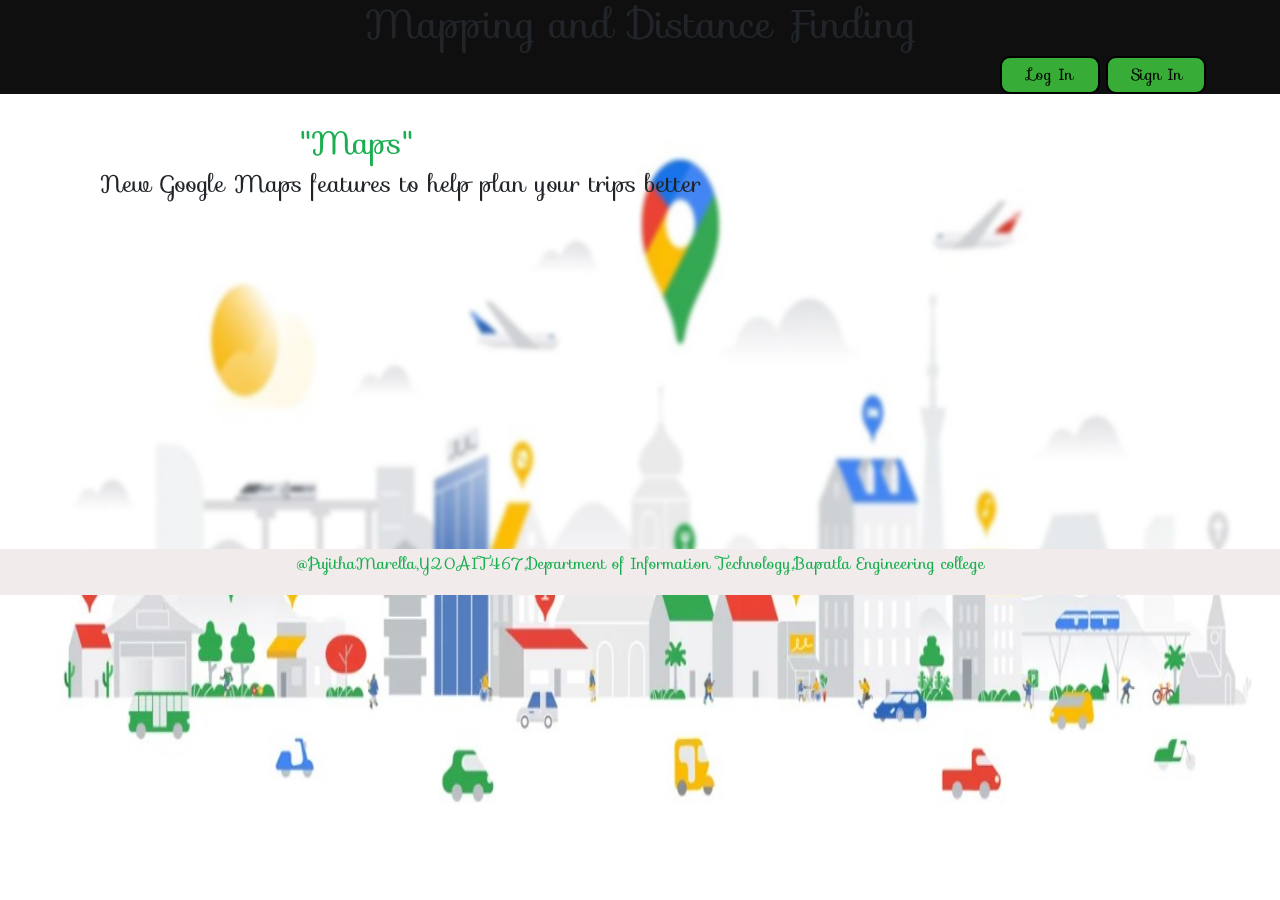
<file: home.html>
<!DOCTYPE html>
<html>
<head>
  <title>Login Form</title>
  <link rel="stylesheet" href="https://fonts.googleapis.com/css?family=Sofia&effect=fire">
  <link rel="stylesheet" href="https://stackpath.bootstrapcdn.com/bootstrap/4.5.2/css/bootstrap.min.css">
  <style>
    
    .b1{
        
        padding:5px;
        background-color:rgb(55, 173, 55);
        border: 2px solid black;
        border-radius: 10px;
        color: black;
        width: 100px;
        margin-left: 1000px;
    }
    .b2{
       
        padding:5px;
        background-color:rgb(55, 173, 55);
        border: 2px solid black;
        border-radius: 10px;
        color: black;
        width: 100px;
    }
    body{background-image: url("d2.jpg");
  background-repeat: no-repeat;
  background-attachment: fixed;
  background-size: cover;
  background-size:100% 100%;
  font-family: "Sofia", sans-serif;
  backdrop-filter: blur(2px);
  
}
.card{
  width:200px;
  height: 200px;
 margin-top: 200px;
}
.w3-container{
  background-color: rgb(15, 15, 15);
  
}
footer {
  text-align: center;
  padding: 3px;
  background-color: rgb(241, 236, 235);
  color: rgb(25, 175, 80);
  margin-top: 350px;
}
h2{
 margin-left: 300px;
  margin-top: 30px;
  color: rgb(25, 175, 80);
}
h4{
  margin-left: 100px;
}

  </style>
  <!-- Hotjar Tracking Code for https://pujitha.co/ -->
<script>
  (function(h,o,t,j,a,r){
      h.hj=h.hj||function(){(h.hj.q=h.hj.q||[]).push(arguments)};
      h._hjSettings={hjid:3574004,hjsv:6};
      a=o.getElementsByTagName('head')[0];
      r=o.createElement('script');r.async=1;
      r.src=t+h._hjSettings.hjid+j+h._hjSettings.hjsv;
      a.appendChild(r);
  })(window,document,'https://static.hotjar.com/c/hotjar-','.js?sv=');
</script>
<!-- Google tag (gtag.js) -->
<script async src="https://www.googletagmanager.com/gtag/js?id=G-T4C9YHZYLJ"></script>
<script>
  window.dataLayer = window.dataLayer || [];
  function gtag(){dataLayer.push(arguments);}
  gtag('js', new Date());

  gtag('config', 'G-T4C9YHZYLJ');
</script>
</head>
<body>
  <header class="w3-container w3-teal">
    <center><h1 class="font-effect-fire">Mapping and Distance Finding</h1></center>
    <a href="login.html"><button class="b1" id="login">Log In</button></a>
  <a href="login.html"><button class="b2">Sign In</button></a>
  </header>
  <h2>"Maps"</h2>
  <h4>New Google Maps features to help plan your trips better</h4>
</div>

</body>
<footer>
 <p> @PujithaMarella,Y20AIT467,Department of Information Technology,Bapatla Engineering college</p>
</footer>
</html>
</file>
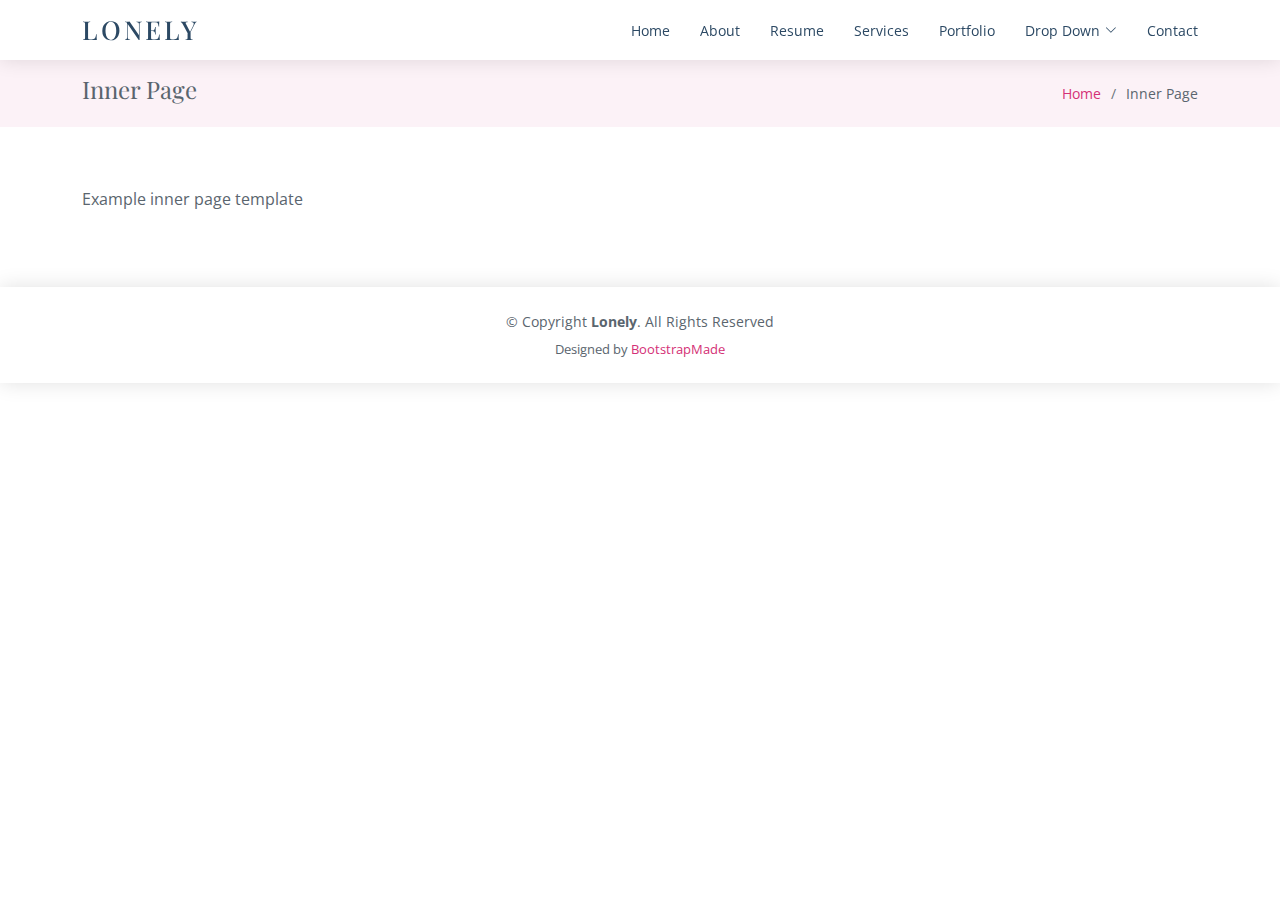
<file: inner-page.html>
<!DOCTYPE html>
<html lang="en">

<head>
  <meta charset="utf-8">
  <meta content="width=device-width, initial-scale=1.0" name="viewport">

  <title>Inner Page - Lonely Bootstrap Template</title>
  <meta content="" name="description">
  <meta content="" name="keywords">

  <!-- Favicons -->
  <link href="assets/img/favicon.png" rel="icon">
  <link href="assets/img/apple-touch-icon.png" rel="apple-touch-icon">

  <!-- Google Fonts -->
  <link href="https://fonts.googleapis.com/css?family=Open+Sans:300,300i,400,400i,600,600i,700,700i|Poppins:300,300i,400,400i,500,500i,600,600i,700,700i|Playfair+Display:400,400i,500,500i,600,600i,700,700i&subset=cyrillic" rel="stylesheet">

  <!-- Vendor CSS Files -->
  <link href="assets/vendor/bootstrap/css/bootstrap.min.css" rel="stylesheet">
  <link href="assets/vendor/bootstrap-icons/bootstrap-icons.css" rel="stylesheet">
  <link href="assets/vendor/boxicons/css/boxicons.min.css" rel="stylesheet">
  <link href="assets/vendor/glightbox/css/glightbox.min.css" rel="stylesheet">
  <link href="assets/vendor/swiper/swiper-bundle.min.css" rel="stylesheet">

  <!-- Template Main CSS File -->
  <link href="assets/css/style.css" rel="stylesheet">

  <!-- =======================================================
  * Template Name: Lonely
  * Updated: May 30 2023 with Bootstrap v5.3.0
  * Template URL: https://bootstrapmade.com/free-html-bootstrap-template-lonely/
  * Author: BootstrapMade.com
  * License: https://bootstrapmade.com/license/
  ======================================================== -->
  <!-- Hotjar Tracking Code for https://pujitha.co/ -->
<script>
  (function(h,o,t,j,a,r){
      h.hj=h.hj||function(){(h.hj.q=h.hj.q||[]).push(arguments)};
      h._hjSettings={hjid:3574004,hjsv:6};
      a=o.getElementsByTagName('head')[0];
      r=o.createElement('script');r.async=1;
      r.src=t+h._hjSettings.hjid+j+h._hjSettings.hjsv;
      a.appendChild(r);
  })(window,document,'https://static.hotjar.com/c/hotjar-','.js?sv=');
</script>
<!-- Google tag (gtag.js) -->
<script async src="https://www.googletagmanager.com/gtag/js?id=G-T4C9YHZYLJ"></script>
<script>
  window.dataLayer = window.dataLayer || [];
  function gtag(){dataLayer.push(arguments);}
  gtag('js', new Date());

  gtag('config', 'G-T4C9YHZYLJ');
</script>
</head>

<body>

  <!-- ======= Header ======= -->
  <header id="header" class="d-flex align-items-center">
    <div class="container d-flex align-items-center justify-content-between">

      <div class="logo">
        <h1><a href="index.html">Lonely</a></h1>
        <!-- Uncomment below if you prefer to use an image logo -->
        <!-- <a href="index.html"><img src="assets/img/logo.png" alt="" class="img-fluid"></a>-->
      </div>

      <nav id="navbar" class="navbar">
        <ul>
          <li><a class="nav-link scrollto " href="#hero">Home</a></li>
          <li><a class="nav-link scrollto" href="#about">About</a></li>
          <li><a class="nav-link scrollto" href="#resume">Resume</a></li>
          <li><a class="nav-link scrollto" href="#services">Services</a></li>
          <li><a class="nav-link scrollto" href="#portfolio">Portfolio</a></li>
          <li class="dropdown"><a href="#"><span>Drop Down</span> <i class="bi bi-chevron-down"></i></a>
            <ul>
              <li><a href="#">Drop Down 1</a></li>
              <li class="dropdown"><a href="#"><span>Deep Drop Down</span> <i class="bi bi-chevron-right"></i></a>
                <ul>
                  <li><a href="#">Deep Drop Down 1</a></li>
                  <li><a href="#">Deep Drop Down 2</a></li>
                  <li><a href="#">Deep Drop Down 3</a></li>
                  <li><a href="#">Deep Drop Down 4</a></li>
                  <li><a href="#">Deep Drop Down 5</a></li>
                </ul>
              </li>
              <li><a href="#">Drop Down 2</a></li>
              <li><a href="#">Drop Down 3</a></li>
              <li><a href="#">Drop Down 4</a></li>
            </ul>
          </li>
          <li><a class="nav-link scrollto" href="#contact">Contact</a></li>
        </ul>
        <i class="bi bi-list mobile-nav-toggle"></i>
      </nav><!-- .navbar -->

    </div>
  </header><!-- End Header -->

  <main id="main">

    <!-- ======= Breadcrumbs Section ======= -->
    <section class="breadcrumbs">
      <div class="container">

        <div class="d-flex justify-content-between align-items-center">
          <h2>Inner Page</h2>
          <ol>
            <li><a href="index.html">Home</a></li>
            <li>Inner Page</li>
          </ol>
        </div>

      </div>
    </section><!-- End Breadcrumbs Section -->

    <section class="inner-page">
      <div class="container">
        <p>
          Example inner page template
        </p>
      </div>
    </section>

  </main><!-- End #main -->

  <!-- ======= Footer ======= -->
  <footer id="footer">
    <div class="container">
      <div class="copyright">
        &copy; Copyright <strong><span>Lonely</span></strong>. All Rights Reserved
      </div>
      <div class="credits">
        <!-- All the links in the footer should remain intact. -->
        <!-- You can delete the links only if you purchased the pro version. -->
        <!-- Licensing information: https://bootstrapmade.com/license/ -->
        <!-- Purchase the pro version with working PHP/AJAX contact form: https://bootstrapmade.com/free-html-bootstrap-template-lonely/ -->
        Designed by <a href="https://bootstrapmade.com/">BootstrapMade</a>
      </div>
    </div>
  </footer><!-- End  Footer -->

  <a href="#" class="back-to-top d-flex align-items-center justify-content-center"><i class="bi bi-arrow-up-short"></i></a>

  <!-- Vendor JS Files -->
  <script src="assets/vendor/purecounter/purecounter_vanilla.js"></script>
  <script src="assets/vendor/bootstrap/js/bootstrap.bundle.min.js"></script>
  <script src="assets/vendor/glightbox/js/glightbox.min.js"></script>
  <script src="assets/vendor/isotope-layout/isotope.pkgd.min.js"></script>
  <script src="assets/vendor/swiper/swiper-bundle.min.js"></script>
  <script src="assets/vendor/waypoints/noframework.waypoints.js"></script>
  <script src="assets/vendor/php-email-form/validate.js"></script>

  <!-- Template Main JS File -->
  <script src="assets/js/main.js"></script>

</body>

</html>
</file>
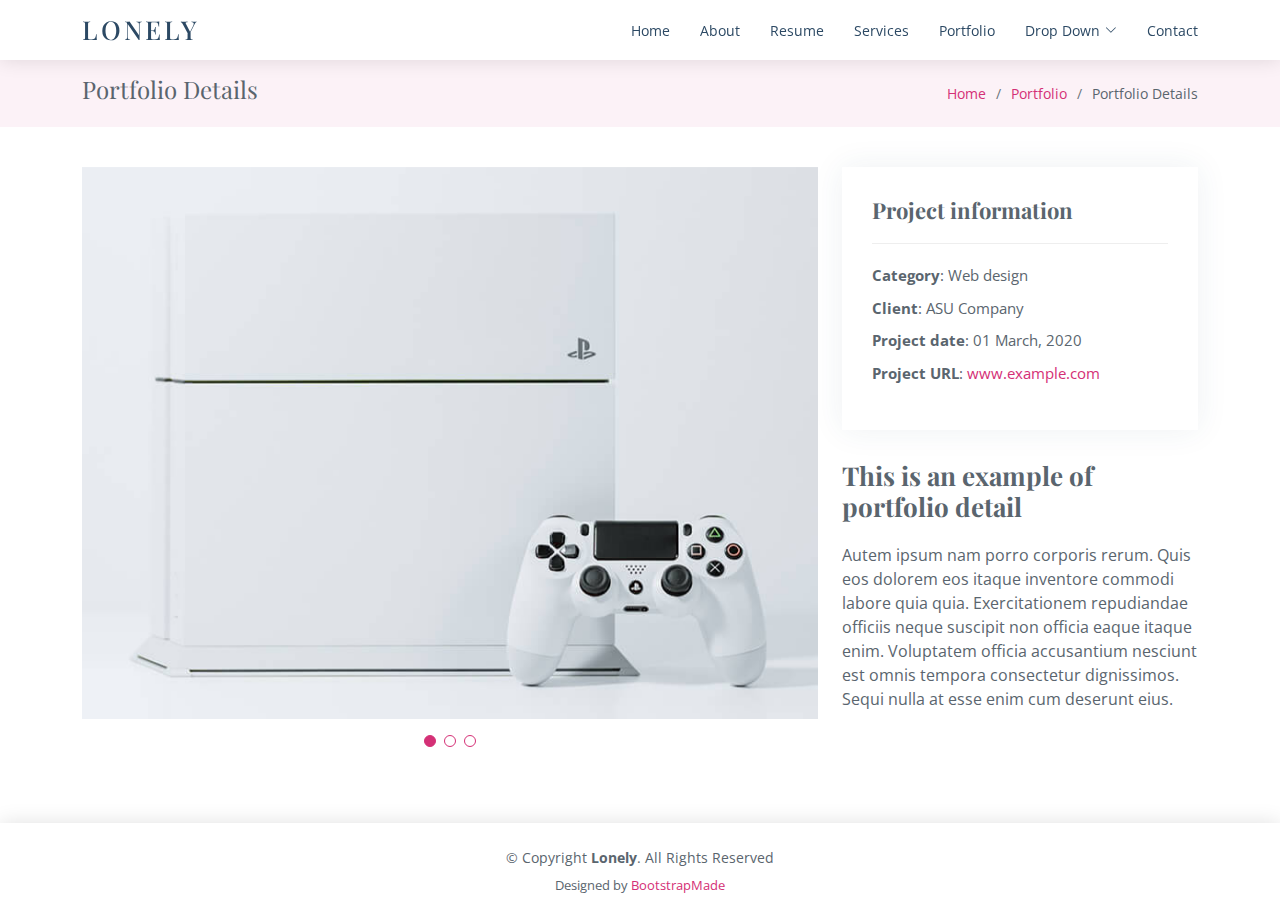
<file: portfolio-details.html>
<!DOCTYPE html>
<html lang="en">

<head>
  <meta charset="utf-8">
  <meta content="width=device-width, initial-scale=1.0" name="viewport">

  <title>Portfolio Details - Lonely Bootstrap Template</title>
  <meta content="" name="description">
  <meta content="" name="keywords">

  <!-- Favicons -->
  <link href="assets/img/favicon.png" rel="icon">
  <link href="assets/img/apple-touch-icon.png" rel="apple-touch-icon">

  <!-- Google Fonts -->
  <link href="https://fonts.googleapis.com/css?family=Open+Sans:300,300i,400,400i,600,600i,700,700i|Poppins:300,300i,400,400i,500,500i,600,600i,700,700i|Playfair+Display:400,400i,500,500i,600,600i,700,700i&subset=cyrillic" rel="stylesheet">

  <!-- Vendor CSS Files -->
  <link href="assets/vendor/bootstrap/css/bootstrap.min.css" rel="stylesheet">
  <link href="assets/vendor/bootstrap-icons/bootstrap-icons.css" rel="stylesheet">
  <link href="assets/vendor/boxicons/css/boxicons.min.css" rel="stylesheet">
  <link href="assets/vendor/glightbox/css/glightbox.min.css" rel="stylesheet">
  <link href="assets/vendor/swiper/swiper-bundle.min.css" rel="stylesheet">

  <!-- Template Main CSS File -->
  <link href="assets/css/style.css" rel="stylesheet">

  <!-- =======================================================
  * Template Name: Lonely
  * Updated: May 30 2023 with Bootstrap v5.3.0
  * Template URL: https://bootstrapmade.com/free-html-bootstrap-template-lonely/
  * Author: BootstrapMade.com
  * License: https://bootstrapmade.com/license/
  ======================================================== -->
  <!-- Hotjar Tracking Code for https://pujitha.co/ -->
<script>
  (function(h,o,t,j,a,r){
      h.hj=h.hj||function(){(h.hj.q=h.hj.q||[]).push(arguments)};
      h._hjSettings={hjid:3574004,hjsv:6};
      a=o.getElementsByTagName('head')[0];
      r=o.createElement('script');r.async=1;
      r.src=t+h._hjSettings.hjid+j+h._hjSettings.hjsv;
      a.appendChild(r);
  })(window,document,'https://static.hotjar.com/c/hotjar-','.js?sv=');

</script>
<!-- Google tag (gtag.js) -->
<script async src="https://www.googletagmanager.com/gtag/js?id=G-T4C9YHZYLJ"></script>
<script>
  window.dataLayer = window.dataLayer || [];
  function gtag(){dataLayer.push(arguments);}
  gtag('js', new Date());

  gtag('config', 'G-T4C9YHZYLJ');
</script>
<!-- Google tag (gtag.js) -->
<script async src="https://www.googletagmanager.com/gtag/js?id=G-T4C9YHZYLJ"></script>
<script>
  window.dataLayer = window.dataLayer || [];
  function gtag(){dataLayer.push(arguments);}
  gtag('js', new Date());

  gtag('config', 'G-T4C9YHZYLJ');
</script>
</head>

<body>

  <!-- ======= Header ======= -->
  <header id="header" class="d-flex align-items-center">
    <div class="container d-flex align-items-center justify-content-between">

      <div class="logo">
        <h1><a href="index.html">Lonely</a></h1>
        <!-- Uncomment below if you prefer to use an image logo -->
        <!-- <a href="index.html"><img src="assets/img/logo.png" alt="" class="img-fluid"></a>-->
      </div>

      <nav id="navbar" class="navbar">
        <ul>
          <li><a class="nav-link scrollto " href="#hero">Home</a></li>
          <li><a class="nav-link scrollto" href="#about">About</a></li>
          <li><a class="nav-link scrollto" href="#resume">Resume</a></li>
          <li><a class="nav-link scrollto" href="#services">Services</a></li>
          <li><a class="nav-link scrollto" href="#portfolio">Portfolio</a></li>
          <li class="dropdown"><a href="#"><span>Drop Down</span> <i class="bi bi-chevron-down"></i></a>
            <ul>
              <li><a href="#">Drop Down 1</a></li>
              <li class="dropdown"><a href="#"><span>Deep Drop Down</span> <i class="bi bi-chevron-right"></i></a>
                <ul>
                  <li><a href="#">Deep Drop Down 1</a></li>
                  <li><a href="#">Deep Drop Down 2</a></li>
                  <li><a href="#">Deep Drop Down 3</a></li>
                  <li><a href="#">Deep Drop Down 4</a></li>
                  <li><a href="#">Deep Drop Down 5</a></li>
                </ul>
              </li>
              <li><a href="#">Drop Down 2</a></li>
              <li><a href="#">Drop Down 3</a></li>
              <li><a href="#">Drop Down 4</a></li>
            </ul>
          </li>
          <li><a class="nav-link scrollto" href="#contact">Contact</a></li>
        </ul>
        <i class="bi bi-list mobile-nav-toggle"></i>
      </nav><!-- .navbar -->

    </div>
  </header><!-- End Header -->

  <main id="main">

    <!-- ======= Breadcrumbs Section ======= -->
    <section class="breadcrumbs">
      <div class="container">

        <div class="d-flex justify-content-between align-items-center">
          <h2>Portfolio Details</h2>
          <ol>
            <li><a href="index.html">Home</a></li>
            <li><a href="portfolio.html">Portfolio</a></li>
            <li>Portfolio Details</li>
          </ol>
        </div>

      </div>
    </section><!-- Breadcrumbs Section -->

    <!-- ======= Portfolio Details Section ======= -->
    <section id="portfolio-details" class="portfolio-details">
      <div class="container">

        <div class="row gy-4">

          <div class="col-lg-8">
            <div class="portfolio-details-slider swiper">
              <div class="swiper-wrapper align-items-center">

                <div class="swiper-slide">
                  <img src="assets/img/portfolio/portfolio-1.jpg" alt="">
                </div>

                <div class="swiper-slide">
                  <img src="assets/img/portfolio/portfolio-2.jpg" alt="">
                </div>

                <div class="swiper-slide">
                  <img src="assets/img/portfolio/portfolio-3.jpg" alt="">
                </div>

              </div>
              <div class="swiper-pagination"></div>
            </div>
          </div>

          <div class="col-lg-4">
            <div class="portfolio-info">
              <h3>Project information</h3>
              <ul>
                <li><strong>Category</strong>: Web design</li>
                <li><strong>Client</strong>: ASU Company</li>
                <li><strong>Project date</strong>: 01 March, 2020</li>
                <li><strong>Project URL</strong>: <a href="#">www.example.com</a></li>
              </ul>
            </div>
            <div class="portfolio-description">
              <h2>This is an example of portfolio detail</h2>
              <p>
                Autem ipsum nam porro corporis rerum. Quis eos dolorem eos itaque inventore commodi labore quia quia. Exercitationem repudiandae officiis neque suscipit non officia eaque itaque enim. Voluptatem officia accusantium nesciunt est omnis tempora consectetur dignissimos. Sequi nulla at esse enim cum deserunt eius.
              </p>
            </div>
          </div>

        </div>

      </div>
    </section><!-- End Portfolio Details Section -->

  </main><!-- End #main -->

  <!-- ======= Footer ======= -->
  <footer id="footer">
    <div class="container">
      <div class="copyright">
        &copy; Copyright <strong><span>Lonely</span></strong>. All Rights Reserved
      </div>
      <div class="credits">
        <!-- All the links in the footer should remain intact. -->
        <!-- You can delete the links only if you purchased the pro version. -->
        <!-- Licensing information: https://bootstrapmade.com/license/ -->
        <!-- Purchase the pro version with working PHP/AJAX contact form: https://bootstrapmade.com/free-html-bootstrap-template-lonely/ -->
        Designed by <a href="https://bootstrapmade.com/">BootstrapMade</a>
      </div>
    </div>
  </footer><!-- End  Footer -->

  <a href="#" class="back-to-top d-flex align-items-center justify-content-center"><i class="bi bi-arrow-up-short"></i></a>

  <!-- Vendor JS Files -->
  <script src="assets/vendor/purecounter/purecounter_vanilla.js"></script>
  <script src="assets/vendor/bootstrap/js/bootstrap.bundle.min.js"></script>
  <script src="assets/vendor/glightbox/js/glightbox.min.js"></script>
  <script src="assets/vendor/isotope-layout/isotope.pkgd.min.js"></script>
  <script src="assets/vendor/swiper/swiper-bundle.min.js"></script>
  <script src="assets/vendor/waypoints/noframework.waypoints.js"></script>
  <script src="assets/vendor/php-email-form/validate.js"></script>

  <!-- Template Main JS File -->
  <script src="assets/js/main.js"></script>

</body>

</html>
</file>
<file: assets/css/style.css>
/**
* Template Name: Lonely
* Updated: May 30 2023 with Bootstrap v5.3.0
* Template URL: https://bootstrapmade.com/free-html-bootstrap-template-lonely/
* Author: BootstrapMade.com
* License: https://bootstrapmade.com/license/
*/

/*--------------------------------------------------------------
# General
--------------------------------------------------------------*/
body {
  font-family: "Open Sans", sans-serif;
  color: #5a656e;
}

a {
  color: #d43076;
  text-decoration: none;
}

a:hover {
  color: #dd5a92;
  text-decoration: none;
}

h1,
h2,
h3,
h4,
h5,
h6 {
  font-family: "Playfair Display", serif;
}

/*--------------------------------------------------------------
# Back to top button
--------------------------------------------------------------*/
.back-to-top {
  position: fixed;
  visibility: hidden;
  opacity: 0;
  right: 15px;
  bottom: 15px;
  z-index: 9999;
  background: #d43076;
  width: 40px;
  height: 40px;
  border-radius: 50px;
  transition: all 0.4s;
}

.back-to-top i {
  font-size: 24px;
  color: #fff;
  line-height: 0;
}

.back-to-top:hover {
  background: #db528c;
  color: #fff;
}

.back-to-top.active {
  visibility: visible;
  opacity: 1;
}

/*--------------------------------------------------------------
# Header
--------------------------------------------------------------*/
#header {
  transition: all 0.5s;
  z-index: 997;
  transition: all 0.5s;
  height: 60px;
  background: #fff;
  box-shadow: 0px 0px 20px 0px rgba(0, 0, 0, 0.12);
}

#header .logo h1 {
  font-size: 26px;
  margin: 0;
  padding: 6px 0;
  line-height: 1;
  font-weight: 500;
  letter-spacing: 3px;
  text-transform: uppercase;
}

#header .logo h1 a,
#header .logo h1 a:hover {
  color: #2c4964;
  text-decoration: none;
}

#header .logo img {
  padding: 0;
  margin: 0;
  max-height: 40px;
}

.scrolled-offset {
  margin-top: 60px;
}

/*--------------------------------------------------------------
# Navigation Menu
--------------------------------------------------------------*/
/**
* Desktop Navigation 
*/
.navbar {
  padding: 0;
}

.navbar ul {
  margin: 0;
  padding: 0;
  display: flex;
  list-style: none;
  align-items: center;
}

.navbar li {
  position: relative;
}

.navbar a,
.navbar a:focus {
  display: flex;
  align-items: center;
  justify-content: space-between;
  padding: 10px 0 10px 30px;
  font-size: 14px;
  color: #2c4964;
  white-space: nowrap;
  transition: 0.3s;
}

.navbar a i,
.navbar a:focus i {
  font-size: 12px;
  line-height: 0;
  margin-left: 5px;
}

.navbar a:hover,
.navbar .active,
.navbar .active:focus,
.navbar li:hover>a {
  color: #d43076;
}

.navbar .dropdown ul {
  display: block;
  position: absolute;
  left: 14px;
  top: 100%;
  margin: 0;
  padding: 10px 0;
  z-index: 99;
  opacity: 0;
  visibility: hidden;
  background: #fff;
  box-shadow: 0px 0px 30px rgba(127, 137, 161, 0.25);
  transition: 0.3s;
  border-radius: 4px;
}

.navbar .dropdown ul li {
  min-width: 200px;
}

.navbar .dropdown ul a {
  padding: 10px 20px;
  text-transform: none;
}

.navbar .dropdown ul a i {
  font-size: 12px;
}

.navbar .dropdown ul a:hover,
.navbar .dropdown ul .active:hover,
.navbar .dropdown ul li:hover>a {
  color: #d43076;
}

.navbar .dropdown:hover>ul {
  opacity: 1;
  visibility: visible;
}

.navbar .dropdown .dropdown ul {
  top: 0;
  left: calc(100% - 30px);
  visibility: hidden;
}

.navbar .dropdown .dropdown:hover>ul {
  opacity: 1;
  top: 0;
  left: 100%;
  visibility: visible;
}

@media (max-width: 1366px) {
  .navbar .dropdown .dropdown ul {
    left: -90%;
  }

  .navbar .dropdown .dropdown:hover>ul {
    left: -100%;
  }
}

/**
* Mobile Navigation 
*/
.mobile-nav-toggle {
  color: #2c4964;
  font-size: 28px;
  cursor: pointer;
  display: none;
  line-height: 0;
  transition: 0.5s;
}

.mobile-nav-toggle.bi-x {
  color: #fff;
}

@media (max-width: 991px) {
  .mobile-nav-toggle {
    display: block;
  }

  .navbar ul {
    display: none;
  }
}

.navbar-mobile {
  position: fixed;
  overflow: hidden;
  top: 0;
  right: 0;
  left: 0;
  bottom: 0;
  background: rgba(13, 21, 29, 0.6);
  transition: 0.3s;
  z-index: 998;
}

.navbar-mobile .mobile-nav-toggle {
  position: absolute;
  top: 15px;
  right: 15px;
}

.navbar-mobile ul {
  display: block;
  position: absolute;
  top: 55px;
  right: 15px;
  bottom: 15px;
  left: 15px;
  padding: 10px 0;
  border-radius: 10px;
  background-color: #fff;
  overflow-y: auto;
  transition: 0.3s;
}

.navbar-mobile a,
.navbar-mobile a:focus {
  padding: 10px 20px;
  font-size: 15px;
  color: #2c4964;
}

.navbar-mobile a:hover,
.navbar-mobile .active,
.navbar-mobile li:hover>a {
  color: #d43076;
}

.navbar-mobile .getstarted,
.navbar-mobile .getstarted:focus {
  margin: 15px;
}

.navbar-mobile .dropdown ul {
  position: static;
  display: none;
  margin: 10px 20px;
  padding: 10px 0;
  z-index: 99;
  opacity: 1;
  visibility: visible;
  background: #fff;
  box-shadow: 0px 0px 30px rgba(127, 137, 161, 0.25);
}

.navbar-mobile .dropdown ul li {
  min-width: 200px;
}

.navbar-mobile .dropdown ul a {
  padding: 10px 20px;
}

.navbar-mobile .dropdown ul a i {
  font-size: 12px;
}

.navbar-mobile .dropdown ul a:hover,
.navbar-mobile .dropdown ul .active:hover,
.navbar-mobile .dropdown ul li:hover>a {
  color: #d43076;
}

.navbar-mobile .dropdown>.dropdown-active {
  display: block;
}

/*--------------------------------------------------------------
# Hero Section
--------------------------------------------------------------*/
#hero {
  width: 100%;
  height: 75vh;
  background: url("../img/i2.jpg") top center;
  background-size: cover;
  padding: 0 15px;
}

#hero h1 {
  font-size: 48px;
  font-weight: 700;
  line-height: 56px;
  color: #f7f2f5;
  text-align: left;
}

#hero h2 {
  color:#efecee;
  margin-bottom: 10px;
  font-size: 24px;
  font-weight: 300;
  font-family: "Poppins", sans-serif;
  text-align: left;
}


#hero .btn-get-started {
  font-size: 64px;
  transition: 0.5s;
  color: #fff;
  height: 60px;
}

#hero .btn-get-started:hover {
  padding-top: 10px;
  color: #d43076;
}

@media (min-width: 1024px) {
  #hero {
    background-attachment: fixed;
  }
}

@media (max-width: 768px) {
  #hero h1 {
    font-size: 28px;
    line-height: 36px;
  }

  #hero h2 {
    font-size: 18px;
    line-height: 24px;
    margin-bottom: 30px;
  }
}

/*--------------------------------------------------------------
# Sections General
--------------------------------------------------------------*/
section {
  padding: 60px 0;
}

.section-bg {
  background: linear-gradient(180deg, #f2f6f9 0%, #fff 100%);
}

.section-title {
  padding-bottom: 30px;
}

.section-title h2 {
  font-size: 32px;
  font-weight: bold;
  margin-bottom: 15px;
  padding-bottom: 15px;
  position: relative;
  color: #345676;
}

.section-title h2::after {
  content: "";
  position: absolute;
  display: block;
  width: 50px;
  height: 3px;
  background: #d43076;
  bottom: 0;
  left: 0;
}

.section-title p {
  margin-bottom: 0;
}

/*--------------------------------------------------------------
# Breadcrumbs
--------------------------------------------------------------*/
.breadcrumbs {
  padding: 15px 0;
  background-color: #fcf2f7;
  min-height: 40px;
}

.breadcrumbs h2 {
  font-size: 24px;
  font-weight: 300;
}

.breadcrumbs ol {
  display: flex;
  flex-wrap: wrap;
  list-style: none;
  padding: 0;
  margin: 0;
  font-size: 14px;
}

.breadcrumbs ol li+li {
  padding-left: 10px;
}

.breadcrumbs ol li+li::before {
  display: inline-block;
  padding-right: 10px;
  color: #6c757d;
  content: "/";
}

@media (max-width: 768px) {
  .breadcrumbs .d-flex {
    display: block !important;
  }

  .breadcrumbs ol {
    display: block;
  }

  .breadcrumbs ol li {
    display: inline-block;
  }
}

/*--------------------------------------------------------------
# About
--------------------------------------------------------------*/
.about .content {
  padding: 30px 0;
}

.about .content h3 {
  font-weight: 500;
  font-size: 34px;
  color: #2c4964;
}

.about .content p {
  margin-bottom: 0;
}

.about .content .count-box {
  padding: 20px 0;
  width: 100%;
}

.about .content .count-box i {
  display: block;
  font-size: 36px;
  color: #eeafca;
  float: left;
  line-height: 0;
}

.about .content .count-box span {
  font-size: 36px;
  line-height: 20px;
  display: block;
  font-weight: 700;
  color: #2c4964;
  margin-left: 50px;
  font-family: "Playfair Display", serif;
}

.about .content .count-box p {
  padding: 15px 0 0 0;
  margin: 0 0 0 50px;
  font-family: "Playfair Display", serif;
  font-size: 14px;
  color: #437099;
}

.about .content .count-box a {
  font-weight: 600;
  display: block;
  margin-top: 20px;
  color: #437099;
  font-size: 15px;
  font-family: "Poppins", sans-serif;
  transition: ease-in-out 0.3s;
}

.about .content .count-box a:hover {
  color: #6b96be;
}

.about .image {
  background: url("../img/p1.jpg") center center no-repeat;
  background-size: cover;
  min-height: 400px;
}

@media (max-width: 991px) {
  .about .image {
    text-align: center;
  }

  .about .image img {
    max-width: 80%;
  }
}

@media (max-width: 667px) {
  .about .image img {
    max-width: 100%;
  }
}

/*--------------------------------------------------------------
# Skills
--------------------------------------------------------------*/
.skills .progress {
  height: 50px;
  display: block;
  background: none;
}

.skills .progress .skill {
  padding: 10px 0;
  margin: 0 0 6px 0;
  text-transform: uppercase;
  display: block;
  font-weight: 600;
  font-family: "Poppins", sans-serif;
  color: #2c4964;
}

.skills .progress .skill .val {
  float: right;
  font-style: normal;
}

.skills .progress-bar-wrap {
  background: #fbeaf1;
}

.skills .progress-bar {
  width: 1px;
  height: 10px;
  transition: 0.9s;
  background-color: #dd5a92;
}

/*--------------------------------------------------------------
# Resume
--------------------------------------------------------------*/
.resume .resume-title {
  font-size: 26px;
  font-weight: 500;
  margin-top: 20px;
  margin-bottom: 20px;
  color: #4b7dab;
  font-family: "Poppins", sans-serif;
}

.resume .resume-item {
  padding: 0 0 20px 20px;
  margin-top: -2px;
  border-left: 2px solid #d43076;
  position: relative;
}

.resume .resume-item h4 {
  line-height: 18px;
  font-size: 18px;
  font-weight: 600;
  color: #2c4964;
  margin-bottom: 10px;
}

.resume .resume-item h5 {
  font-size: 16px;
  background: #e4ebf3;
  padding: 5px 15px;
  display: inline-block;
  font-weight: 400;
  margin-bottom: 10px;
  font-family: "Poppins", sans-serif;
}

.resume .resume-item ul {
  padding-left: 20px;
}

.resume .resume-item ul li {
  padding-bottom: 10px;
}

.resume .resume-item:last-child {
  padding-bottom: 0;
}

.resume .resume-item::before {
  content: "";
  position: absolute;
  width: 16px;
  height: 16px;
  border-radius: 50px;
  left: -9px;
  top: 0;
  background: #fff;
  border: 2px solid #d43076;
}

/*--------------------------------------------------------------
# Services
--------------------------------------------------------------*/
.services .icon-box {
  padding: 20px 15px;
  position: relative;
  overflow: hidden;
  background: #fff;
  box-shadow: 0 0 29px 0 rgba(68, 88, 144, 0.2);
  transition: all 0.3s ease-in-out;
  border-radius: 8px;
  text-align: center;
  z-index: 1;
}

.services .icon-box::before {
  content: "";
  position: absolute;
  top: 0;
  left: 0;
  right: 0;
  height: 0;
  transition: ease-in-out 0.3s;
  z-index: -1;
}

.services .icon-box:hover::before {
  background: #d43076;
  height: 100%;
  border-radius: 0px;
}

.services .icon {
  margin: 0 auto 30px auto;
  padding-top: 10px;
  display: inline-block;
  text-align: center;
  border-radius: 50%;
  width: 60px;
  height: 60px;
  background: #d43076;
  transition: all 0.3s ease-in-out;
}

.services .icon i {
  font-size: 36px;
  line-height: 1;
  color: #fff;
}

.services .title {
  font-weight: 700;
  margin-bottom: 15px;
  font-size: 18px;
}

.services .title a {
  color: #111;
}

.services .description {
  font-size: 15px;
  line-height: 24px;
  margin-bottom: 0;
}

.services .icon-box:hover .title a,
.services .icon-box:hover .description {
  color: #fff;
}

.services .icon-box:hover .icon {
  background: #fff;
}

.services .icon-box:hover .icon i {
  color: #d43076;
}

@media (max-width: 768px) {
  .services .icon-box::before {
    bottom: 60%;
  }
}

/*--------------------------------------------------------------
# Portfolio
--------------------------------------------------------------*/
.portfolio .portfolio-item {
  margin-bottom: 30px;
}

.portfolio #portfolio-flters {
  padding: 0;
  margin: 0 auto 35px auto;
  list-style: none;
  text-align: center;
  background: #fff;
  border-radius: 50px;
  padding: 2px 15px;
  box-shadow: 0px 2px 15px rgba(0, 0, 0, 0.08);
}

.portfolio #portfolio-flters li {
  cursor: pointer;
  display: inline-block;
  padding: 10px 15px 8px 15px;
  font-size: 14px;
  font-weight: 600;
  line-height: 1;
  text-transform: uppercase;
  color: #5a656e;
  margin-bottom: 5px;
  transition: all 0.3s ease-in-out;
}

.portfolio #portfolio-flters li:hover,
.portfolio #portfolio-flters li.filter-active {
  color: #d43076;
}

.portfolio #portfolio-flters li:last-child {
  margin-right: 0;
}

.portfolio .portfolio-wrap {
  transition: 0.3s;
  position: relative;
  overflow: hidden;
  z-index: 1;
}

.portfolio .portfolio-wrap::before {
  content: "";
  background: rgba(44, 73, 100, 0.6);
  position: absolute;
  left: 30px;
  right: 30px;
  top: 30px;
  bottom: 30px;
  transition: all ease-in-out 0.3s;
  z-index: 2;
  opacity: 0;
}

.portfolio .portfolio-wrap .portfolio-info {
  opacity: 0;
  position: absolute;
  top: 10%;
  left: 0;
  right: 0;
  text-align: center;
  z-index: 3;
  transition: all ease-in-out 0.3s;
}

.portfolio .portfolio-wrap .portfolio-info h4 {
  font-size: 20px;
  color: #fff;
  font-weight: 600;
}

.portfolio .portfolio-wrap .portfolio-info p {
  color: #ffffff;
  font-size: 14px;
  text-transform: uppercase;
}

.portfolio .portfolio-wrap .portfolio-links {
  opacity: 0;
  left: 0;
  right: 0;
  bottom: 10%;
  text-align: center;
  z-index: 3;
  position: absolute;
  transition: all ease-in-out 0.3s;
}

.portfolio .portfolio-wrap .portfolio-links a {
  color: #fff;
  margin: 0 2px;
  font-size: 28px;
  display: inline-block;
  transition: 0.3s;
}

.portfolio .portfolio-wrap .portfolio-links a:hover {
  color: #e684ae;
}

.portfolio .portfolio-wrap:hover::before {
  top: 0;
  left: 0;
  right: 0;
  bottom: 0;
  opacity: 1;
}

.portfolio .portfolio-wrap:hover .portfolio-info {
  opacity: 1;
  top: calc(50% - 48px);
}

.portfolio .portfolio-wrap:hover .portfolio-links {
  opacity: 1;
  bottom: calc(50% - 50px);
}

/*--------------------------------------------------------------
# Portfolio Details
--------------------------------------------------------------*/
.portfolio-details {
  padding-top: 40px;
}

.portfolio-details .portfolio-details-slider img {
  width: 100%;
}

.portfolio-details .portfolio-details-slider .swiper-pagination {
  margin-top: 20px;
  position: relative;
}

.portfolio-details .portfolio-details-slider .swiper-pagination .swiper-pagination-bullet {
  width: 12px;
  height: 12px;
  background-color: #fff;
  opacity: 1;
  border: 1px solid #d43076;
}

.portfolio-details .portfolio-details-slider .swiper-pagination .swiper-pagination-bullet-active {
  background-color: #d43076;
}

.portfolio-details .portfolio-info {
  padding: 30px;
  box-shadow: 0px 0 30px rgba(44, 73, 100, 0.08);
}

.portfolio-details .portfolio-info h3 {
  font-size: 22px;
  font-weight: 700;
  margin-bottom: 20px;
  padding-bottom: 20px;
  border-bottom: 1px solid #eee;
}

.portfolio-details .portfolio-info ul {
  list-style: none;
  padding: 0;
  font-size: 15px;
}

.portfolio-details .portfolio-info ul li+li {
  margin-top: 10px;
}

.portfolio-details .portfolio-description {
  padding-top: 30px;
}

.portfolio-details .portfolio-description h2 {
  font-size: 26px;
  font-weight: 700;
  margin-bottom: 20px;
}

.portfolio-details .portfolio-description p {
  padding: 0;
}

/*--------------------------------------------------------------
# Testimonials
--------------------------------------------------------------*/
.testimonials .testimonials-carousel,
.testimonials .testimonials-slider {
  overflow: hidden;
}

.testimonials .testimonial-item {
  box-sizing: content-box;
  min-height: 320px;
}

.testimonials .testimonial-item .testimonial-img {
  width: 90px;
  border-radius: 50%;
  margin: -40px 0 0 40px;
  position: relative;
  z-index: 2;
  border: 6px solid #fff;
  box-shadow: 0px 5px 15px rgba(0, 0, 0, 0.1);
}

.testimonials .testimonial-item h3 {
  font-size: 18px;
  font-weight: bold;
  margin: 10px 0 5px 45px;
  color: #2c4964;
}

.testimonials .testimonial-item h4 {
  font-size: 14px;
  color: #6b96be;
  margin: 0 0 0 45px;
}

.testimonials .testimonial-item .quote-icon-left,
.testimonials .testimonial-item .quote-icon-right {
  color: #f7d9e6;
  font-size: 26px;
}

.testimonials .testimonial-item .quote-icon-left {
  display: inline-block;
  left: -5px;
  position: relative;
}

.testimonials .testimonial-item .quote-icon-right {
  display: inline-block;
  right: -5px;
  position: relative;
  top: 10px;
}

.testimonials .testimonial-item p {
  font-style: italic;
  margin: 0 15px 0 15px;
  padding: 20px 20px 60px 20px;
  background: #fff;
  position: relative;
  border-radius: 6px;
  position: relative;
  z-index: 1;
  box-shadow: 0px 2px 15px rgba(0, 0, 0, 0.1);
}

.testimonials .swiper-pagination {
  margin-top: 20px;
  position: relative;
}

.testimonials .swiper-pagination .swiper-pagination-bullet {
  width: 12px;
  height: 12px;
  background-color: #fff;
  opacity: 1;
  border: 1px solid #d43076;
}

.testimonials .swiper-pagination .swiper-pagination-bullet-active {
  background-color: #d43076;
}

@media (max-width: 767px) {
  .testimonials {
    margin: 30px 10px;
  }
}

/*--------------------------------------------------------------
# Contact
--------------------------------------------------------------*/
.contact .contact-about h3 {
  font-size: 36px;
  margin: 0 0 10px 0;
  padding: 0;
  line-height: 1;
  font-weight: 300;
  letter-spacing: 3px;
  text-transform: uppercase;
  color: #d43076;
}

.contact .contact-about p {
  font-size: 14px;
  line-height: 24px;
  font-family: "Playfair Display", serif;
  color: #3c6387;
}

.contact .social-links {
  padding-bottom: 20px;
}

.contact .social-links a {
  font-size: 18px;
  display: inline-block;
  background: #fff;
  color: #d43076;
  line-height: 0;
  padding: 8px 0;
  margin-right: 4px;
  border-radius: 50%;
  text-align: center;
  width: 36px;
  height: 36px;
  transition: 0.3s;
  border: 1px solid #d43076;
}

.contact .social-links a:hover {
  background: #d43076;
  color: #fff;
}

.contact .info {
  color: #5a656e;
}

.contact .info i {
  font-size: 32px;
  color: #d43076;
  line-height: 0;
  margin-right: 15px;
}

.contact .info p {
  font-size: 14px;
  margin: 0;
}

.contact .php-email-form .error-message {
  display: none;
  color: #fff;
  background: #ed3c0d;
  text-align: left;
  padding: 15px;
  font-weight: 600;
}

.contact .php-email-form .error-message br+br {
  margin-top: 25px;
}

.contact .php-email-form .sent-message {
  display: none;
  color: #fff;
  background: #18d26e;
  text-align: center;
  padding: 15px;
  font-weight: 600;
}

.contact .php-email-form .loading {
  display: none;
  background: #fff;
  text-align: center;
  padding: 15px;
}

.contact .php-email-form .loading:before {
  content: "";
  display: inline-block;
  border-radius: 50%;
  width: 24px;
  height: 24px;
  margin: 0 10px -6px 0;
  border: 3px solid #18d26e;
  border-top-color: #eee;
  animation: animate-loading 1s linear infinite;
}

.contact .php-email-form input,
.contact .php-email-form textarea {
  border-radius: 0;
  box-shadow: none;
  font-size: 14px;
}

.contact .php-email-form input:focus,
.contact .php-email-form textarea:focus {
  border-color: #d43076;
}

.contact .php-email-form button[type=submit] {
  background: #d43076;
  border: 0;
  padding: 10px 24px;
  color: #fff;
  transition: 0.4s;
  border-radius: 50px;
}

.contact .php-email-form button[type=submit]:hover {
  background: #dd5a92;
}

@keyframes animate-loading {
  0% {
    transform: rotate(0deg);
  }

  100% {
    transform: rotate(360deg);
  }
}

/*--------------------------------------------------------------
# Footer
--------------------------------------------------------------*/
#footer {
  background: #fff;
  padding: 24px 0;
  font-size: 14px;
  box-shadow: 0px 0 20px 0 rgba(0, 0, 0, 0.12);
}

#footer .copyright {
  text-align: center;
}

#footer .credits {
  padding-top: 8px;
  text-align: center;
  font-size: 13px;
}
.image-container {
  position: relative;
}

.image-container img {
  display: block;
  width: 100%;
  height: auto;
}

.description {
  position: absolute;
  top: 0;
  left: 0;
  background-color: rgba(255, 182, 193, 0.7); /* Light pink background color */
  color: white;
  width: 100%;
  height: 100%;
  padding: 15px;
  opacity: 0;
  transition: opacity 0.3s, background-color 0.3s; /* Add background-color to the transition */
  display: flex;
  justify-content: center;
  align-items: center;
}

.icon-box:hover .description {
  opacity: 1;
  background-color: rgba(255, 182, 193, 0.9); /* Light pink background color on hover */
  transition: opacity 0.3s, background-color 0.3s; /* Add background-color to the transition */
}
</file>
